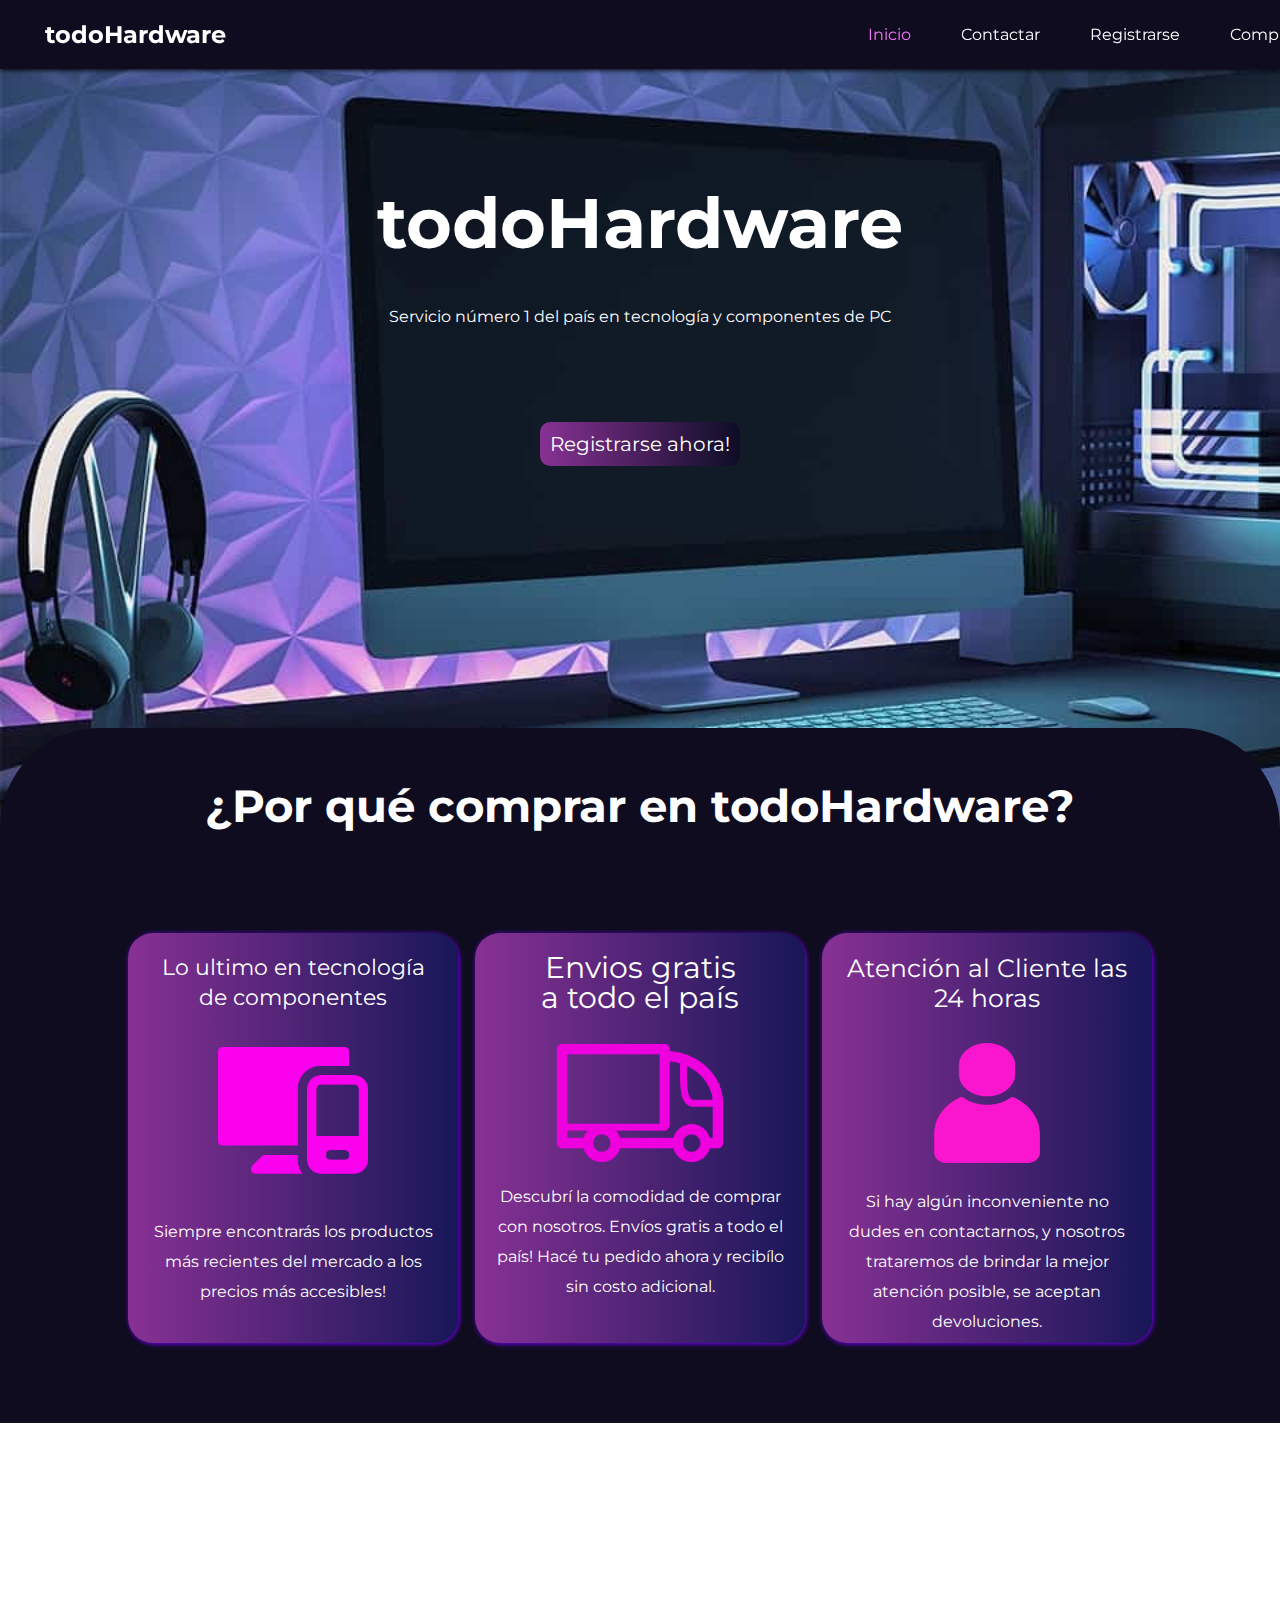
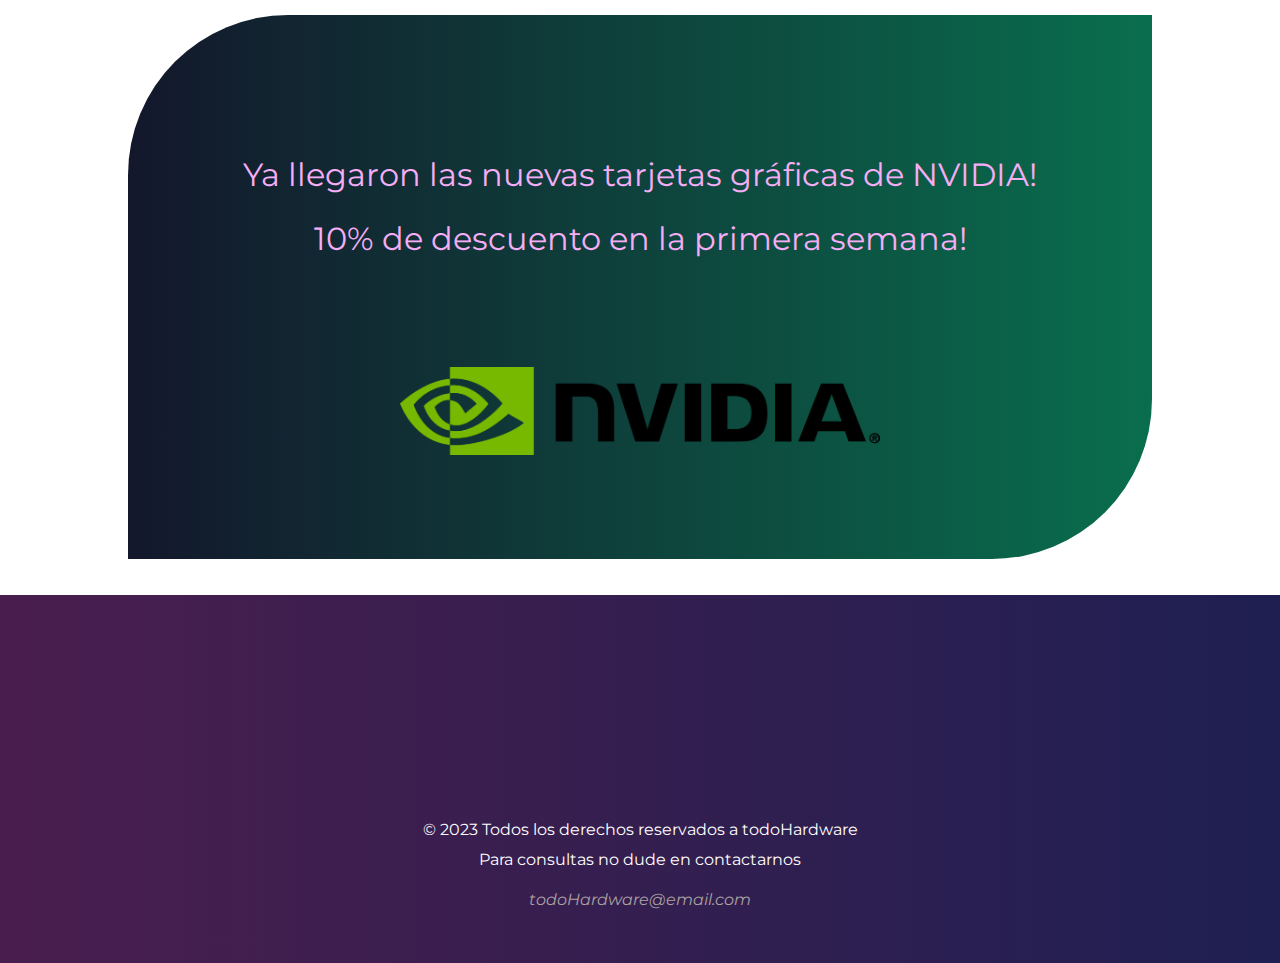
<file: index.html>
<!DOCTYPE html>
<html lang="en">

<head>
    <meta charset="UTF-8">
    <meta name="viewport" content="width=device-width, initial-scale=1.0">
    <title>todoHardware / Inicio</title>
    <link rel="stylesheet" href="./css/index.css">
    <link rel="icon" href="./assets/todoHardwareIcono.png">
    <link rel="preconnect" href="https://fonts.googleapis.com">
    <link rel="preconnect" href="https://fonts.gstatic.com" crossorigin>
    <link href="https://fonts.googleapis.com/css2?family=Montserrat:wght@300&display=swap" rel="stylesheet">
</head>
<body>
    <header class="headerContainer">
        <div class="toggle" id="toggleNav">
            <svg xmlns="http://www.w3.org/2000/svg" width="16" height="16" fill="currentColor" class="bi bi-list" viewBox="0 0 16 16">
                <path fill-rule="evenodd" d="M2.5 12a.5.5 0 0 1 .5-.5h10a.5.5 0 0 1 0 1H3a.5.5 0 0 1-.5-.5zm0-4a.5.5 0 0 1 .5-.5h10a.5.5 0 0 1 0 1H3a.5.5 0 0 1-.5-.5zm0-4a.5.5 0 0 1 .5-.5h10a.5.5 0 0 1 0 1H3a.5.5 0 0 1-.5-.5z" />
            </svg>
        </div>        
        <h2>
            <a href="" class="tituloHeader">
                todoHardware
            </a>
        </h2>
        <nav class="navbar" id="nav-inks">
            <ul class="linksContainer">
                <li>
                    <a href="./index.html" class="links l1">Inicio</a>
                </li>
                <li>
                    <a href="./pages/contactar.html" class="links">Contactar</a>
                </li>
                <li>
                    <a href="./pages/registro.html" class="links">Registrarse</a>
                </li>
                <li>
                    <a href="./pages/armar.html" class="links">Comprar</a>
                </li>
            </ul>
        </nav>
    </header>
    <main>
        <div class="imagenFondo">
            <div class="textoFondoContainer">

                <h1 class="encabezadoH1">todoHardware</h1>
                <p class="encabezadoP">Servicio número 1 del país en tecnología y componentes de PC</p>
                <a href="./pages/registro.html">
                    <button class="botonRegistrarse">
                        Registrarse ahora!
                    </button>
                </a>
                <section class="seccion1">
                    <h3>¿Por qué comprar en todoHardware?</h3>
                    <div class="cartasContainer">
                        <div class="cartitas">
                            <p class="tituloCartita1">
                                Lo ultimo en tecnología de componentes
                            </p>
                            <img src="./assets/tecnologia.png" alt="" class="tecnologiaImagen">
                            <p>
                                Siempre encontrarás los productos más recientes del mercado a los precios más
                                accesibles!
                            </p>
                        </div>
                        <div class="cartitas">
                            <p class="tituloCartita2">
                                Envios gratis <br> a todo el país
                            </p>
                            <img src="./assets/envios.png" class="enviosImagen" alt="">
                            <p class="parra2Cartita2">
                                Descubrí la comodidad de comprar con nosotros. Envíos gratis a todo el país! Hacé tu pedido ahora y recibílo sin costo adicional.
                            </p>
                        </div>
                        <div class="cartitas">
                            <p class="tituloCartita3">Atención al Cliente las 24 horas</p>
                            <img src="./assets/cliente.png" alt="" class="clienteImagen">
                            <p>
                                Si hay algún inconveniente no dudes en contactarnos, y nosotros trataremos de brindar la
                                mejor atención posible, se aceptan devoluciones.
                            </p>
                        </div>
                    </div>
                </section>
                <section class="seccion2">
                    <div class="div1Seccion2">
                        <p>
                            Ya llegaron las nuevas tarjetas gráficas de NVIDIA!
                            <br>10% de descuento en la primera semana!
                        </p>
                        <img class="nvidiaLogo" 
                        src="./assets/nvidiaLogo.png" alt="">
                    </div>
                </section>
            </div>
        </div>
    </main>
    <footer>
        <p>© 2023 Todos los derechos reservados a todoHardware</p>
        <p>Para consultas no dude en contactarnos </p>
        <address>todoHardware@email.com</address>
    </footer>
    <script src="./scripts/index.js"></script>
</body>

</html>
</file>
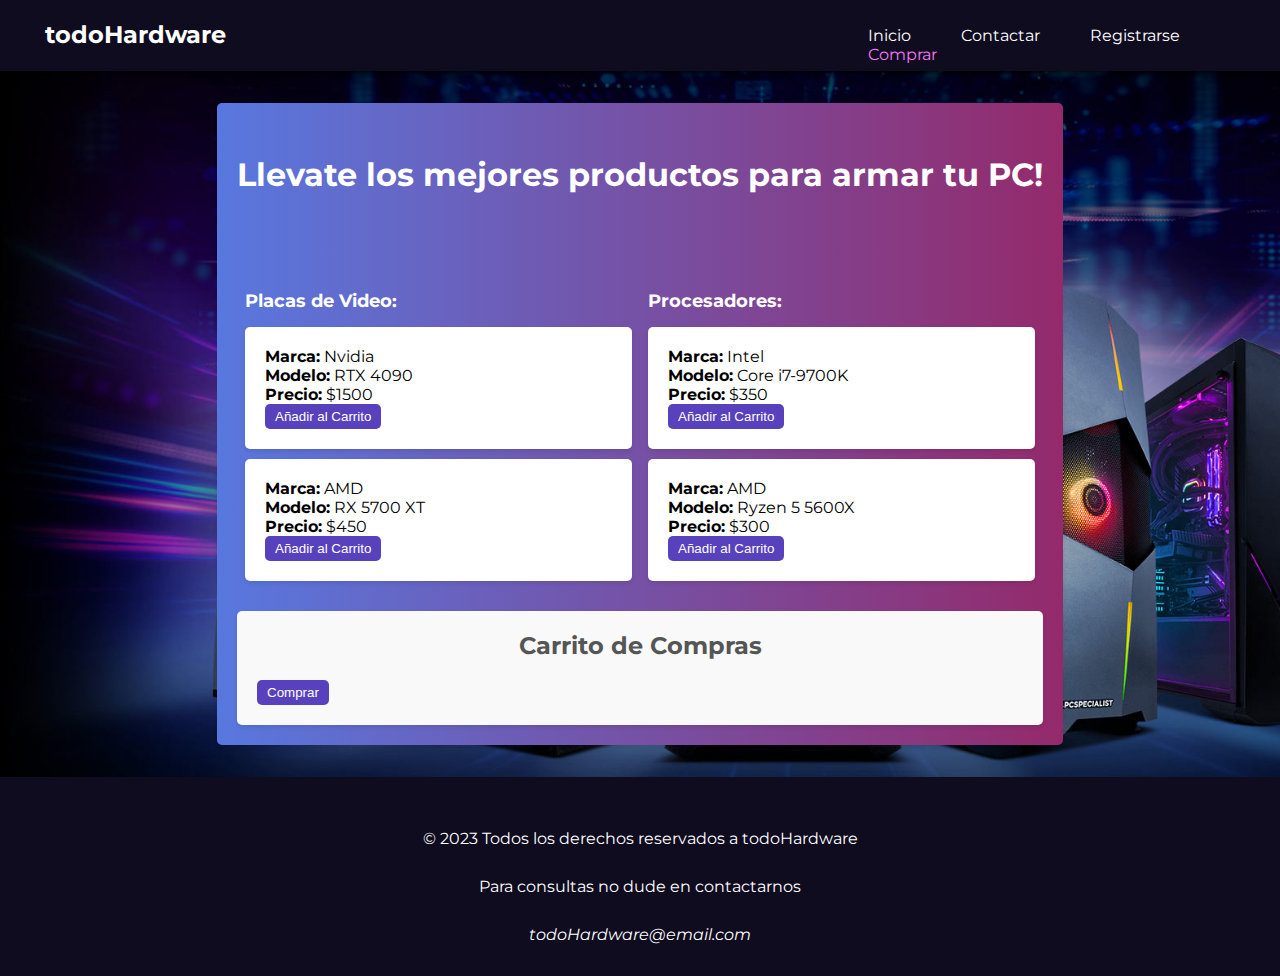
<file: pages/armar.html>
<!DOCTYPE html>
<html lang="en">

<head>
    <meta charset="UTF-8">
    <meta name="viewport" content="width=device-width, initial-scale=1.0">
    <title>todoHardware / Comprar</title>
    <link rel="stylesheet" href="../css/armar.css">
    <link rel="icon" href="../assets/todoHardwareIcono.png">
    <link rel="preconnect" href="https://fonts.googleapis.com">
    <link rel="preconnect" href="https://fonts.gstatic.com" crossorigin>
    <link href="https://fonts.googleapis.com/css2?family=Montserrat:wght@300&display=swap" rel="stylesheet">
</head>

<body>
    <header>
        <h2>
            <a href="../index.html" class="tituloHeader">
                todoHardware
            </a>
        </h2>
        <nav>
            <a class="links inicio" href="../index.html">Inicio</a>
            <a class="links" href="../pages/contactar.html">Contactar</a>
            <a class="links" href="../pages/registro.html">Registrarse</a>
            <a class="links l4" href="../pages/armar.html">Comprar</a>
        </nav>
    </header>

    <div class="container">
        <h1>Llevate los mejores productos para armar tu PC!</h1>
        <div class="component-list">
            <h2 class="component-title">Placas de Video:</h2>
            <ul class="linksContainer" id="tarjetasDeVideo"></ul>
        </div>
        <div class="component-list">
            <h2 class="component-title">Procesadores:</h2>
            <ul class="linksContainer" id="procesadores"></ul>
        </div>
        <div class="cart">
            <h2>Carrito de Compras</h2>
            <ul class="linksContainer" id="itemsCarrito"></ul>
            <button class="buy-button" onclick="comprarItems()">Comprar</button>
        </div>
        <div class="borrar"></div>
    </div>
    <script src="../scripts/armar.js"></script>
    <footer>
        <p>© 2023 Todos los derechos reservados a todoHardware</p>
        <p>Para consultas no dude en contactarnos </p>
        <address>todoHardware@email.com</address>
    </footer>
</body>

</html>
</file>
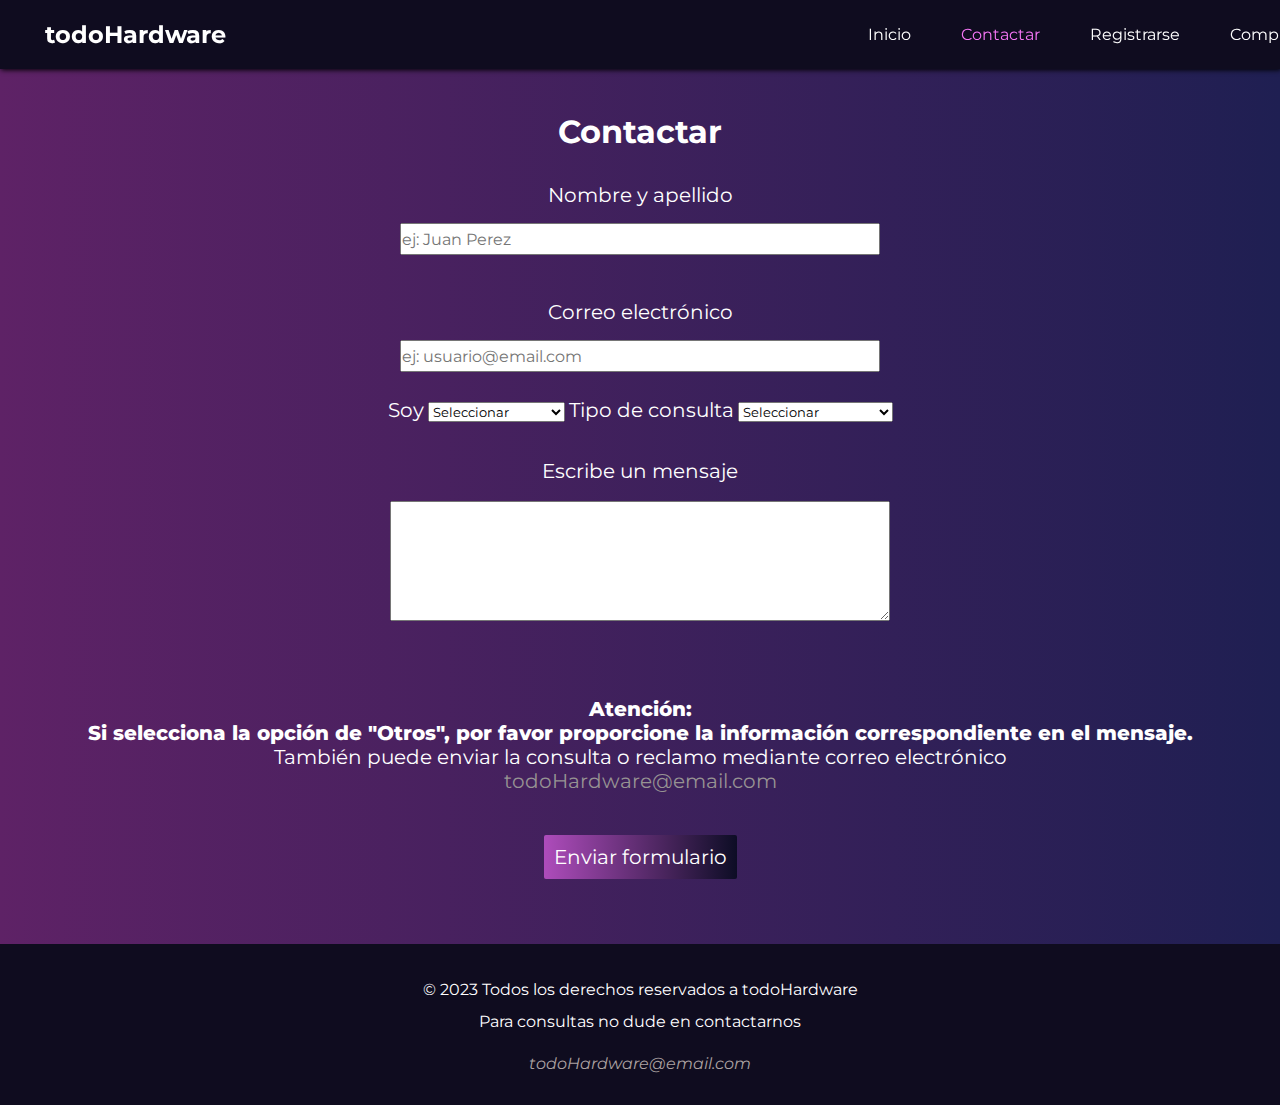
<file: pages/contactar.html>
<!DOCTYPE html>
<html lang="en">

<head>
    <meta charset="UTF-8">
    <meta name="viewport" content="width=device-width, initial-scale=1.0">
    <title>todoHardware / Contactar</title>
    <link rel="stylesheet" href="../css/contactar.css">
    <link rel="icon" href="../assets/todoHardwareIcono.png">
    <link href="https://fonts.googleapis.com/css2?family=Montserrat:wght@300&display=swap" rel="stylesheet">
</head>
<body>
    <header class="headerContainer">
        <h2>
            <a href="../index.html" class="tituloHeader">
                todoHardware
            </a>
        </h2>
        <nav>
            <ul>
                <li>
                    <a href="../index.html" class="links">Inicio</a>
                </li>
                <li>
                    <a href="../pages/contactar.html" class="links l2">Contactar</a>
                </li>
                <li>
                    <a href="../pages/registro.html" class="links">Registrarse</a>
                </li>
                <li>
                    <a href="../pages/armar.html" class="links">Comprar</a>
                </li>
            </ul>
        </nav>
        
    </header>
    <main>
        <div id="formularioContacto" class="formularioContacto">
            <h1 class="h1Titulo">Contactar</h1>
            <form action="">
                <label>
                    <p>Nombre y apellido</p>
                    <br>
                    <input type="text" class="inputNombre" placeholder="ej: Juan Perez" required id="nombre">
                </label>
                <br>
                <label>
                    <p>Correo electrónico</p>
                    <br>
                    <input type="email" class="inputCorreo" placeholder="ej: usuario@email.com" id="correo" required>
                </label>
                <label>
                    <p>Soy</p>
                    <select id="soy" required>
                        <option selected disabled>Seleccionar</option>
                        <option>Fabricante</option>
                        <option>Emprendimiento</option>
                        <option>Cliente</option>
                        <option>(Otros)</option>
                    </select>
                    <p>Tipo de consulta</p>
                    <select id="tipoConsulta" required>
                        <option selected disabled>Seleccionar</option>
                        <option>Información general</option>
                        <option>Reclamo</option>
                        <option>(Otros)</option>
                    </select>
                </label>
                <label>
                    <p>Escribe un mensaje</p>
                    <br>
                    <textarea name="" id="mensaje" cols="30" rows="10" required></textarea>
                    <br>
                    <p class="parraForm1">
                        Atención: <br>
                        Si selecciona la opción de "Otros", por favor proporcione la información correspondiente en el
                        mensaje.
                    </p>
                    <br>
                    <p class="parraForm2">
                        También puede enviar la consulta o reclamo mediante correo electrónico
                    </p>
                    <br>
                    <p class="correoParrafo">todoHardware@email.com</p>
                </label>
                <label for="">
                    <button class="botonForm" id="botonForm">Enviar formulario</button>
                </label>
            </form>
        </div>
    </main>
    <footer>
        <p>© 2023 Todos los derechos reservados a todoHardware</p>
        <br>
        <p>Para consultas no dude en contactarnos </p>
        <address>todoHardware@email.com</address>
    </footer>
    <script src="../scripts/contactar.js"></script>
</body>
</html>
</file>
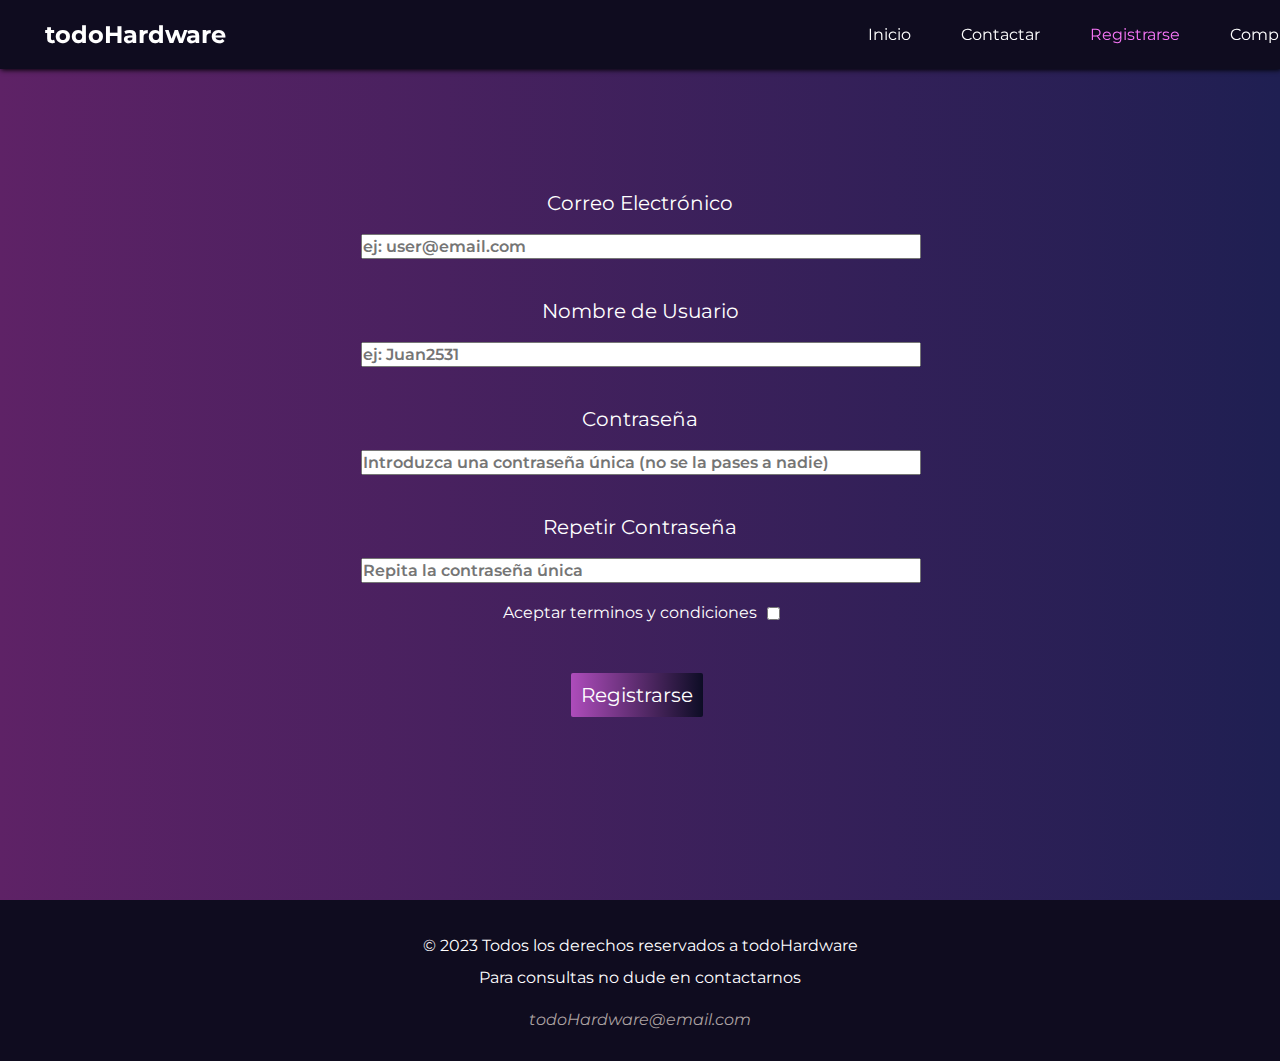
<file: pages/registro.html>
<!DOCTYPE html>
<html lang="en">

<head>
    <meta charset="UTF-8">
    <meta name="viewport" content="width=device-width, initial-scale=1.0">
    <link rel="stylesheet" href="../css/registro.css">
    <link rel="icon" href="../assets/todoHardwareIcono.png">
    <title>todoHardware / Registro</title>
    <link rel="preconnect" href="https://fonts.googleapis.com">
    <link rel="preconnect" href="https://fonts.gstatic.com" crossorigin>
    <link href="https://fonts.googleapis.com/css2?family=Montserrat:wght@300&display=swap" rel="stylesheet">
</head>

<body>
    <header class="headerContainer">
        <h2>
            <a href="" class="tituloHeader">
                todoHardware
            </a>
        </h2>
        <nav>
            <ul>
                <li>
                    <a href="../index.html" class="links">Inicio</a>
                </li>
                <li>
                    <a href="../pages/contactar.html" class="links">Contactar</a>
                </li>
                <li>
                    <a href="../pages/registro.html" class="links l3">Registrarse</a>
                </li>
                <li>
                    <a href="../pages/armar.html" class="links">Comprar</a>
                </li>
            </ul>
        </nav> 
    </header>
    <main>
        <div id="formularioContacto" class="formularioContacto">
            <form action="" >
                <label for="" class="labelContraseña">
                    <p class="pInput">
                        Correo Electrónico
                    </p>
                    <br>
                    <input type="email" class="inputsTexto" placeholder="ej: user@email.com" required id="email">
                </label>
                <br>
                <label for="" class="labelUsuario">
                    <p class="pInput">
                        Nombre de Usuario
                    </p>
                    <br>
                    <input type="text" class="inputsTexto" placeholder="ej: Juan2531" id="nombre" required>
                </label>
                <br>
                <label for="password" class="labelPassword">
                    <p class="pInput">
                        Contraseña
                    </p>
                    <br>
                    <input type="password" class="inputsTexto" placeholder="Introduzca una contraseña única (no se la pases a nadie)" id="password" required>
                </label>
                <br>
                <label for="password2" class="labelPassword">
                    <p class="pInput">
                        Repetir Contraseña
                    </p>
                    <br>
                    <input type="password" class="inputsTexto" placeholder="Repita la contraseña única" id="password2" required>
                </label>
                <br>
                <div class="terminosContainer">
                    <p>Aceptar terminos y condiciones</p> 
                    <input type="checkbox" id='checkCondiciones' required>
                </div>
                <br>
                <button class="botonForm" id="botonForm">Registrarse</button>
            </form>
        </div>
    </main>
    <footer>
        <p>© 2023 Todos los derechos reservados a todoHardware</p>
        <p>Para consultas no dude en contactarnos </p>
        <address>todoHardware@email.com</address>
    </footer>
    <script src="../scripts/registro.js"></script>
</body>

</html>
</file>
<file: css/index.css>
* {
    margin: 0;
    padding: 0;
    box-sizing: border-box;
    font-family: 'Montserrat', sans-serif;
    color: white;

}

@import url('https://fonts.googleapis.com/css2?family=Montserrat:wght@300&display=swap');

.imagenFondo {
    background-image: url(../assets/fondoEstatico.png);
    background-repeat: no-repeat;
    background-attachment: fixed;
    background-size: cover;
    /* transition: background-image(); */
/*     height: 70em; */
}



.textoFondoContainer {
    position: relative;
    top: 13em;
}

.botonRegistrarse {
    position: relative;
    top: 10vh;
    padding: 10px;
    border-radius: 10px;
    background: linear-gradient(to right, rgb(136, 49, 148), rgb(13, 13, 37));
    font-size: 20px;
    border: none;
    /* transition: background:linear-gradient 0.6s; */
}

.botonRegistrarse:hover {
    background: linear-gradient(to right, rgb(120, 118, 230), rgb(13, 13, 37));
}

.l1 {
    color: rgb(247, 118, 247);
}


h1, p {
    color: white;
    line-height: 30px;
}

.encabezadoH1 {
    font-size: 70px;
}
.encabezadoP {
    margin-top: 4rem;
}

.headerContainer {
    background-color: rgb(15, 12, 31);
    color: white;
    display: flex;
    padding: 20px 0px 20px 45px;
    position: fixed;
    z-index: 1;
    width: 100vw;
    box-shadow: 1px 1px 5px black;
}

.botonNav {
    display: none;
}

ul {
    display: flex;
    list-style: none;
    margin-left: 37rem;
}

li {
    margin-left: 50px;
    margin-top: 5px;  
}

a {
    text-decoration: none;
    color: white;
    transition: color 0.4s ease;
}


/* .tituloHeader {
    font-family: 'Roboto Mono', monospace;
} */


.links:hover {
    color: rgb(247, 118, 247);
}

div {
    text-align: center;
}

.seccion1 {
    /* height: 45em; */
    background-color: rgb(15, 12, 31);
    border-radius: 100px 100px 0 0 ;
    padding-bottom: 5em;
    margin-top: 22rem;
}

.cartasContainer {
    display: flex;
    justify-content: space-between;
    margin-left: 10vw;
    margin-right: 10vw;
    flex-wrap: wrap;
}

h3 {
    text-align: center;
    padding-top: 50px;
    margin-bottom: 100px;
    font-size: 45px;
}

.tecnologiaImagen{
    width: 150px;
    margin-top: 20px;
    margin-bottom: 30px;
}

.tituloCartita1 {
    margin-top: 10px ;
    font-size: 22px;
}

.enviosImagen {
    width: 180px;
    
}

.cartitas {
    
    border-radius: 25px;
    width: 330px;
    height: 410px;
    padding: 10px 20px 10px 20px;
    background: linear-gradient(to right, rgb(136, 49, 148), rgb(23, 23, 88));

    box-shadow: 1px 1px 5px rgb(119, 0, 255);
}

.tituloCartita2 {
    margin-top: 10px;
    font-size: 30px;
}
.parra2Cartita2 {
    position: relative;
    bottom: 15px;
}

.tituloCartita3{
    font-size: 25px;
    margin-top: 10px;
}

.clienteImagen {
    width: 150px;
    height: 120px;
    margin-top: 30px;
    margin-bottom: 20px;
}

.seccion2 {
    background-image: url(../assets/pcneonfondo2.jpg);
    height: 59em;
    padding-bottom: 5em;
    box-sizing: border-box;
    background-repeat: no-repeat;
    background-attachment: fixed;
    background-size: cover;
    display: flex;
}



h4 {
    padding-top: 1em;
    font-size: 40px;
    line-height: 65px;
    text-shadow: 5px 3px 5px black;
}


.div1Seccion2 {
    background: linear-gradient(to right, rgb(19, 23, 43), rgb(9, 110, 77));
    width: 80vw;
    height: 34rem;
    margin-top: 12em;
    margin-left: 10vw;
    border-radius: 10em 0 10em 0;
    overflow: hidden;
    border: 30px, 30px, red;
}


.div1Seccion2 > p {
    font-size: 32px;
    line-height: 2em;
    margin-top: 4em;
    margin-bottom: 3em;
    margin-left: 30px;
    margin-right: 30px;
    color: rgb(245, 174, 245);
}

.nvidiaLogo {
    width: 30em;
    margin-bottom: 30em;
}

footer {
    background: linear-gradient(to right, rgb(73, 30, 78), rgb(31, 31, 82));  
    height: 23em;
    margin-top: 36px;
    padding-top: 20px;
    color: white;
   /*  padding-bottom: 20px */
}

footer > p, address {
    position: relative;
    z-index: 0;
    top: 200px;
    text-align: center;
}

address {
    margin-top: 15px;
    color: rgb(172, 162, 162);
}






.imagenSeccion2 {
    width: 2px;
}

.toggle {
    color: white;
    position: absolute;
    right: 2em;

    cursor: pointer;
    transition: 0.3s;
    display: none;
}

svg {
    width: 2em;
    height: 2em;
}

.linksMobile {
    display: none;
}

@media only screen and (max-width: 768px) {
    .headerContainer {
        text-align: center;
        width: 100%;
    }

    main {
        overflow-x: hidden;
    }

    .toggle {
        display: block;
    }
    
    .navbar {
        display: none;
        background-color: rgb(15, 12, 31);
        position: absolute;
        width: 100%;
        text-align: center;
        top: 60px;
        left: 0;
        z-index: 1;
    }

    .navbar.active {
        display: block;
        transition: all 1s;
    }

    .navbar ul {
        display: block;
        padding: 1em 0;
    }

    .navbar li {
        margin-left: 45vw;
    }

    .navbar a {
        display: block;
        padding: 10px;
        font-size: 18px;
        color: white;
    }


    .linksContainer {
        display: inline-block;
        position: relative;
        /* top
        bottom: 5em; */
        right: 10em;
        padding-top: 3em;
       /*  gap: 20px; */
        justify-content: end;
    }

    .links {
        position: relative;
        right: 125vw;
    }

    .encabezadoH1 {
        font-size: 3em;
        text-shadow: 1px 1px 1px black;
    
    }

    .encabezadoP {
        font-size: 22px;
        margin-left: 2em;
        margin-right: 2em;
        text-shadow: 1px 1px 1px black;
    }

    
    .botonRegistrarse {
        font-size: 20px;
        padding: 15px 25px; 
    }

    h2{
        font-size: 24px;
        padding-right: 50px;
    }
    
    


    h3 {
        font-size: 2em;
        padding-top: 40px;

    }

    .cartasContainer {
        justify-content: center;
        overflow-y: hidden;
    }
   
    .seccion1 {
        border-radius: 3em 3em 0 0;
        margin-top: 178px;
        overflow-y: hidden;
    }

    .seccion2{
        overflow-y: hidden;
        overflow-x: hidden;
    }

    .cartitas {
        margin-bottom: 5em;
        padding-bottom: 28em;
        overflow-y: hidden;
    }

    .div1Seccion2 > p {
        overflow-y: hidden;
        font-size: 6vw;
        margin-top: 18vh;
    }

    .imagenSeccion2 {
        width: 90%;
        overflow-y: hidden;
    }

    img {
        overflow: hidden;
    }

    .nvidiaLogo {
        display: none;
    }

    footer {
        overflow-x: hidden;
        overflow-y: hidden;
        font-size: 23px;
        margin: 0;

        padding-top: 0;
        padding-bottom: 25em;
    }

    footer > p {
        line-height: 3em;
    }

}
</file>
<file: css/armar.css>
body {
    font-family: 'Montserrat', sans-serif;
    margin: 0;
    padding: 0px;
    background-image: url(../assets/pcs.jpg);
    background-repeat: no-repeat;
    background-attachment: fixed;
    background-size: cover;
    display: flex;
    flex-direction: column;
    min-height: 100vh;
}

@import url('https://fonts.googleapis.com/css2?family=Montserrat:wght@300&display=swap');


header {
    background-color: rgb(15, 12, 31);
    padding: 0.5px 0px 2px 45px;
    margin-bottom: 2em;
    color: #ffffff;
    box-shadow: 1px 1px 5px rgb(0, 0, 0);
    display: inline-flex;
}

h2 > a {
    color: #ffffff;
    text-decoration: none;
}





a {
    text-decoration: none;
    color: #ffffff;
    display: inline;
}

nav {
    margin-left: 596px;
    margin-top: 1.6em;
}

.links {
    margin-left: 46px;
}

.links:hover {
    color: rgb(238, 130, 238);
    transition: color 0.5s;
}




.container {
    max-width: 1300px;
    margin: 0 auto;
    padding: 20px;
    background: linear-gradient(to right, rgb(88, 120, 223), rgb(148, 42, 107));
    border-radius: 5px;
    box-shadow: 0 2px 4px rgba(0, 0, 0, 0.1);
    overflow: hidden;
    margin-bottom: 2em;
}

h1 {
    text-align: center;
    margin-top: 1em;
    margin-bottom: 3em;

    color: #ffffff;
}


.component-list {
    float: left;
    width: 50%;
    box-sizing: border-box;
    padding: 0 1%;
    margin-bottom: 20px;
}

.cart {
   float: right;
    top: 10em;
    width: 100%;
    height: 10%;
    box-sizing: border-box;
    padding: 20px;
    background-color: #f9f9f9;
    border-radius: 5px;
    box-shadow: 0 2px 4px rgba(0, 0, 0, 0.1);
}

.component-title {
    margin-top: 0;
    color: #ffffff;
    font-size: 18px;
    font-weight: bold;
}

.linksContainer {
    list-style: none;
    padding: 0;
    margin: 0;
}
    
.linksContainer > li {
    padding: 20px;
    background: white;
    border-radius: 5px;
    box-shadow: 0 2px 4px rgba(0, 0, 0, 0.1);
    cursor: pointer;
    transition: background-color 0.3s;
    margin-bottom: 10px;
}



li:hover {
    background-color: rgb(224, 224, 224);
}

.cart h2 {
    text-align: center;
    margin-top: 0;
    color: rgb(85, 85, 85);
}

.cart ul {
    margin-top: 0;
}

.cart li {
    background-color: #fff;
    box-shadow: 0 2px 4px rgba(0, 0, 0, 0.1);
    margin-bottom: 10px;
}

.cart li strong {
    font-weight: normal;
}

.l4 {
    color: rgb(247, 118, 247);
}

button {
    background-color: #5841bd;
    color: white;
    border: none;
    border-radius: 5px;
    padding: 5px 10px;
    cursor: pointer;
    transition: background-color 0.3s;
}

button:hover {
    background-color: #9233ff;
}

.borrar::after {
    content: "";
    display: table;
    clear: both;
}

footer {
    width: 100%;
    background-color: rgb(15, 12, 31);
    padding: 30px 0 25px 0;
    color: white;
    text-align: center;
    line-height: 2em;
}

.container {
    flex: 1;
}


@media only screen and (max-width: 768px) {
    

    
    .links {
        display: none;
    }
    
    .container {
        padding: 10px;
    }

    .component-list {
        width: 100%;
        float: none;
        margin: 0;
    }

    .cart {
        float: none;
        width: 100%;
        top: initial;
        margin-top: 20px;
    }

    .component-title {
        font-size: 16px;
    }

    .linksContainer > li {
        padding: 10px;
    }

    .cart button {
        width: 100%;
        margin-top: 10px;
    }

    footer {
        padding: 15px 0;
    }
}
</file>
<file: css/contactar.css>
* {
    margin: 0;
    padding: 0;
    box-sizing: border-box;
    font-family: 'Montserrat', sans-serif;
    color: white;
}

.headerContainer {
    background-color: rgb(15, 12, 31);
    color: white;
    display: flex;
    padding: 20px 0px 20px 45px;
    position: fixed;
    z-index: 1;
    width: 100vw;
    box-shadow: 1px 1px 5px black;
}


.l2 {
    color: rgb(247, 118, 247);
}

ul {
    display: flex;
    list-style: none;
    margin-left: 37rem;
}

li {
    margin-left: 50px;
    margin-top: 5px;  
}

a {
    text-decoration: none;
    color: white;
    transition: color 0.4s ease;
}

li > a:hover {
    color: rgb(238, 130, 238);
}

.h1Titulo {
    margin-bottom: 1em;
}

.formularioContacto {
    display: block;
    padding-top: 7em;
    padding-bottom: 52em;
    align-items: center;
    justify-content: center;
    background: linear-gradient(to right, rgb(94, 34, 102), rgb(31, 31, 82));
    height: 100vh;
    text-align: center;
}

.formularioContacto label {
    display: block;
    margin-bottom: 10px;
}
input:focus {
    border: 2px solid #aa22b6; 
    outline: none; 
}

textarea:focus {
    border: 2px solid #aa22b6; 
    outline: none;
}

select:focus {
    border: 1px solid #aa22b6; 
    outline: none;
}

footer {
    background-color: rgb(15, 12, 31);
    padding: 30px 0 25px 0;
    color: white;
    text-align: center;
    line-height: 2em;

}


address {
    color: rgb(172, 162, 162);
    margin-top: 10px;
}
label {
    text-align: center;

    display: inline-block;
    justify-content: center;
    align-items: center;
    
}
label > p {
    margin-top: 5px;
    font-size: 20px;
}

select, option {
    color: black;
    margin-bottom: 2em;
}

input {
    width: 30em;
    color: black;
    margin-top: 1em;
    margin-bottom: 1em;
    height: 2em;
    font-size: 1em;
}

textarea {
    min-width: 500px;
    max-width: 500px;
    min-height: 120px;
    max-height: 120px;
    color: black;
    margin-bottom: 4em;
    font-size: 18px;
    margin-top: 1em;
}
button {
    margin: 32px;
    padding: 10px;
    color: rgb(238, 130, 238);
    background: linear-gradient(to right, rgb(174, 76, 187), rgb(13, 13, 37));
    color: white;
    border-radius: 2px;
    border: none;
/*  position: relative; */
    /* left: 9em; */
   /*  width: 5em; */
    font-size: 20px;
    transition: background 1s;
}

button:hover {
    background: linear-gradient(to right, rgb(136, 49, 148), rgb(13, 13, 37));
}


p {
    display: inline;
}

.parraForm1 {
    font-weight: 800;
}

.correoParrafo {
    color: rgb(151, 147, 147);
}


@media only screen and (max-width: 768px) {
    
    nav {
        display: none;
    }
    
    ul {
        margin-left: 10px;
    }

    li {
        margin-left: 20px;
    }

    

    .formularioContacto {
        padding-top: 8em;
        padding-bottom: 60em;
    }

    input {
        width: 50%;
    }

    select {
        width: 5em;
    }

    textarea {
        min-width: 60%;
        max-width: 70%;
    }

    footer {
        margin: 0;
    }

    .parraForm1, .parraForm2 {
        font-size: 16px;
        padding-bottom: 10px;
    }

    
}
</file>
<file: css/registro.css>
* {
    margin: 0;
    padding: 0;
    box-sizing: border-box;
    font-family: 'Montserrat', sans-serif;
    color: white;
}

.headerContainer {
    background-color: rgb(15, 12, 31);
    color: white;
    display: flex;
    padding: 20px 0px 20px 45px;
    position: fixed;
    z-index: 1;
    width: 100vw;
    box-shadow: 1px 1px 5px black;
}

.l3 {
    color: rgb(247, 118, 247);
}

ul {
    display: flex;
    list-style: none;
    margin-left: 37rem;
}

li {
    margin-left: 50px;
    margin-top: 5px;  
}

a {
    text-decoration: none;
    color: white;
    transition: color 0.4s ease;
}

li > a:hover {
    color: rgb(238, 130, 238);
}

h1 {
    ;
}

.formularioContacto {
    display: flex;
    padding-top: 25em;
    padding-bottom: 25em;
    align-items: center;
    justify-content: center;
    background: linear-gradient(to right, rgb(94, 34, 102), rgb(31, 31, 82));
    height: 100vh;
}


footer {
    background-color: rgb(15, 12, 31);
    /* margin-top: 0px; */
    padding: 30px 0 25px 0;
    color: white;
    text-align: center;
    line-height: 2em;

}

form {
    justify-content: center;
    align-items: center;
}

address {
    color: rgb(172, 162, 162);
    margin-top: 10px;
}
label {
    text-align: center;
/*     margin: 5em; */
display: inline-block;
justify-content: center;
align-items: center;
    
}
label > p {
    margin-top: 2em;
    font-size: 20px;
}

.terminosContainer {
    display: flex;
    margin: 20px 0px 0px 9em
}
.terminosContainer > input {
    margin-left: 10px;
    margin-top: 2px;
}

.inputsTexto {
    width: 35em;
    height: 25px;
    color: black;
    font-size: 1em;
    font-weight: 600;
    margin-left: 2px;
}

input:focus {
    border: 2px solid #aa22b6; 
    outline: none; 
}

.botonForm {
    margin: 32px;
    padding: 10px;
    color: rgb(238, 130, 238);
    background: linear-gradient(to right, rgb(174, 76, 187), rgb(13, 13, 37));
    color: white;
    border-radius: 2px;
    border: none;
    position: relative;
    left: 9em;
   /*  width: 5em; */
    font-size: 20px;
    transition: background 1s;
}

.botonForm:hover {
    background: linear-gradient(to right, rgb(136, 49, 148), rgb(13, 13, 37));
}


@media (max-width: 768px) {

    .inputsTexto {
        width: 90%; 
        margin-left: 1.25em; 
        margin-right: 2em; 
    }

    .pInput {
        margin-left: 0; 
    }

    .terminosContainer {
        margin: 20px 0; 
        justify-content: center; 
    }

    .botonForm {
        position: relative;
        left: 2em;
        right: 2em;
        margin-top: 10px;
        margin-bottom: 0;
    }
    
    footer {
        padding-top: 3em;
    }
    
    .checkCondiciones {
        margin-top: 30em;
    }
}
</file>
